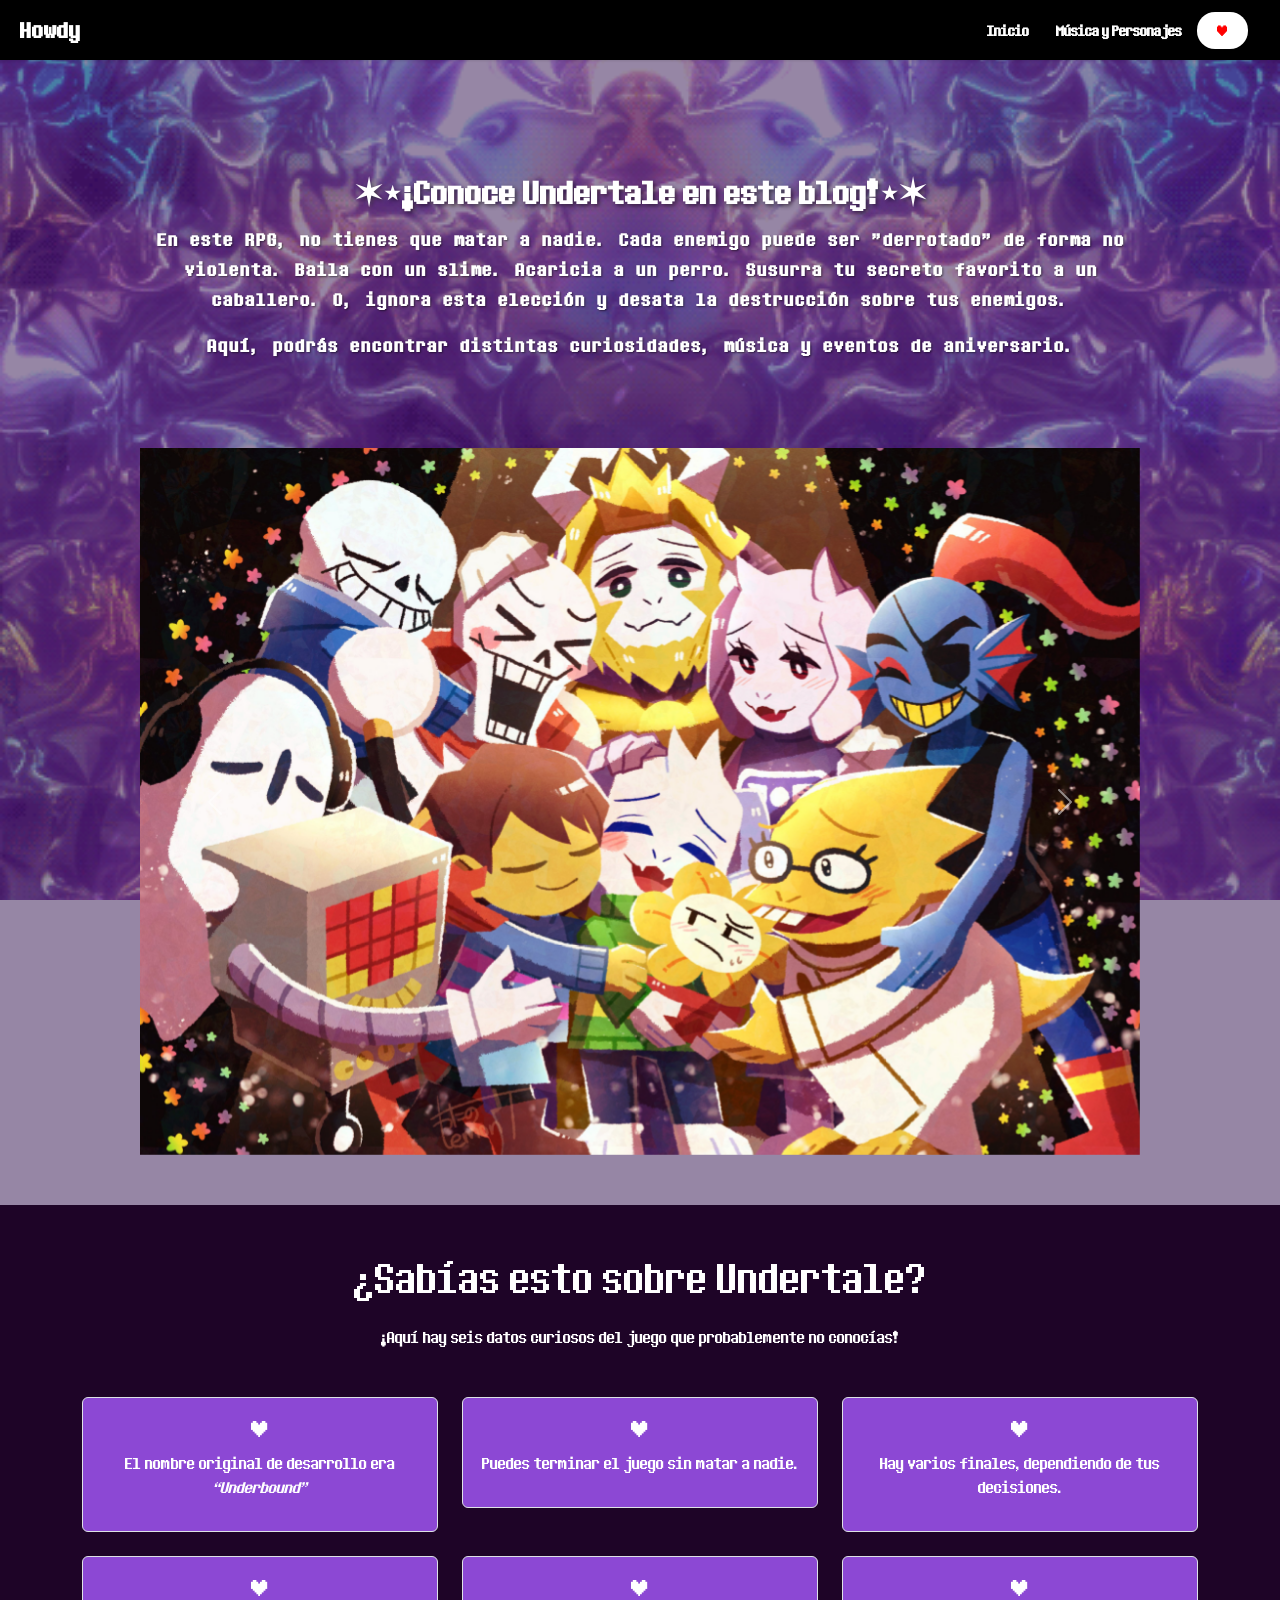
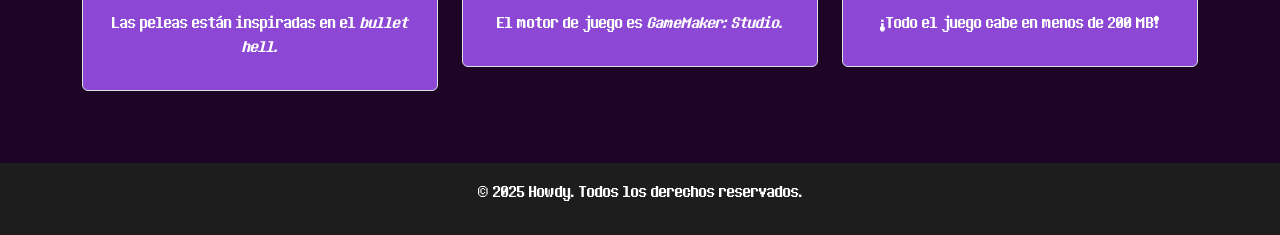
<file: index.html>
<!DOCTYPE html>
<html lang="es">
<head>
  <meta charset="UTF-8" />
  <meta name="viewport" content="width=device-width, initial-scale=1.0" />
  <title>Undertale│Howdy</title>
  <link rel="preconnect" href="https://fonts.googleapis.com">
  <link rel="preconnect" href="https://fonts.gstatic.com" crossorigin>
  <link href="https://fonts.googleapis.com/css2?family=Raleway:wght@400;700&display=swap" rel="stylesheet">
  <link href="https://cdn.jsdelivr.net/npm/bootstrap@5.3.5/dist/css/bootstrap.min.css" rel="stylesheet" integrity="sha384-SgOJa3DmI69IUzQ2PVdRZhwQ+dy64/BUtbMJw1MZ8t5HZApcHrRKUc4W0kG879m7" crossorigin="anonymous">
  <link rel="stylesheet" href="style.css" />
  <meta property="og:title" content="Howdy">
  <meta property="og:description" content="E E EE E E">
  <meta property="og:image" content="https://i.pinimg.com/736x/bf/86/0a/bf860a658e86b2f17a17eed55a2619b8.jpg">
  <meta property="og:url" content="https://karen-mii.github.io/com/">
  <meta name="twitter:card" content="summary_large_image">
</head>
<body>
  <header>
    <nav class="navbar">
      <a href="#" class="howdy">Howdy</a>
      <div class="bloque"> 
        <div class="ls">
          <a href="index.html">Inicio</a>
          <a href="páginas/música.html">Música y Personajes</a>
          <a class="buttonsing" href="páginas/contacto.html">❤︎</a>
        </div>
      </div>
    </nav>
  </header>
  <nav> 
    <a href="index.html">Inicio</a> 
    <a href="música.html">Musica y Personajes</a> 
    <a href="contacto.html">Registrate</a>
  </nav>
  <main style="background-image: url('img/universe_.gif'); background-size: cover; background-position: center; background-attachment: fixed;">
    <section class="hero" style="background-color: rgba(39, 6, 70, 0.484);">
      <div class="hero1">
        <div class="textoinicio text-center p-4 text-white">
          <h1 style="text-shadow: 2px 2px 4px rgba(0,0,0,0.5);"><strong>✶⋆¡Conoce Undertale en este blog!⋆✶</strong></h1>
          <p style="text-shadow: 1px 1px 2px rgba(0,0,0,0.5);">En este RPG, no tienes que matar a nadie. Cada enemigo puede ser "derrotado" de forma no violenta. Baila con un slime. Acaricia a un perro. Susurra tu secreto favorito a un caballero. O, ignora esta elección y desata la destrucción sobre tus enemigos.</p>
          <p style="text-shadow: 1px 1px 2px rgba(0,0,0,0.5);">Aquí, podrás encontrar distintas curiosidades, música y eventos de aniversario.</p>
        </div>
        <div class="container mt-5">
          <div class="carousel slide" id="carouselExampleRide" data-bs-ride="carousel">
            <div class="carousel-inner">
              <div class="carousel-item active"><img src="img/characters.jpg" class="d-block w-100" alt="Personajes de Undertale"></div>
              <div class="carousel-item"><img src="img/frisk.jpg" class="d-block w-100" alt="Frisk"></div>
              <div class="carousel-item"><img src="img/toriel.jpg" class="d-block w-100" alt="Toriel"></div>
              <div class="carousel-item"><img src="img/napstablook.jpg" class="d-block w-100" alt="Napstablook"></div>
              <div class="carousel-item"><img src="img/sans.jpg" class="d-block w-100" alt="sans"></div>
              <div class="carousel-item"><img src="img/papyrus.jpg" class="d-block w-100" alt="Papyrus"></div>
              <div class="carousel-item"><img src="img/undyne.jpg" class="d-block w-100" alt="Undyne"></div>
              <div class="carousel-item"><img src="img/alphys.jpg" class="d-block w-100" alt="Alphys"></div>
              <div class="carousel-item"><img src="img/mettaton.jpg" class="d-block w-100" alt="Mettaton"></div>
              <div class="carousel-item"><img src="img/asgore.jpg" class="d-block w-100" alt="Asgore"></div>
              <div class="carousel-item"><img src="img/asriel.jpg" class="d-block w-100" alt="Asriel"></div>
            </div>
            <button class="carousel-control-prev" type="button" data-bs-target="#carouselExampleRide" data-bs-slide="prev">
              <span class="carousel-control-prev-icon" aria-hidden="true"></span>
              <span class="visually-hidden">Anterior</span>
            </button>
            <button class="carousel-control-next" type="button" data-bs-target="#carouselExampleRide" data-bs-slide="next">
              <span class="carousel-control-next-icon" aria-hidden="true"></span>
              <span class="visually-hidden">Siguiente</span>
            </button>
          </div>
        </div>
      </div>
    </section>
  </main>
  <section class="py-5" id="extra" style="background-image: url('../img/ruines.png'); background-size: cover; background-position: center; background-attachment: fixed; background-blend-mode: overlay; background-color: #1e0427;">
    <div class="container text-center text-white">
      <h1 class="mb-4">¿Sabías esto sobre Undertale?</h1>
      <p class="mb-5">¡Aquí hay seis datos curiosos del juego que probablemente no conocías!</p>
      <div class="row">
        <div class="col-md-4 mb-4">
          <div class="p-3 border rounded" style="background-color: rgb(140, 72, 212);">
            <h4>❤︎</h4>
            <p>El nombre original de desarrollo era <i>“Underbound”</i></p>
          </div>
        </div>
        <div class="col-md-4 mb-4">
          <div class="p-3 border rounded" style="background-color: rgb(140, 72, 212);">
            <h4>❤︎</h4>
            <p>Puedes terminar el juego sin matar a nadie.</p>
          </div>
        </div>
        <div class="col-md-4 mb-4">
          <div class="p-3 border rounded" style="background-color: rgb(140, 72, 212);">
            <h4>❤︎</h4>
            <p>Hay varios finales, dependiendo de tus decisiones.</p>
          </div>
        </div>
        <div class="col-md-4 mb-4">
          <div class="p-3 border rounded" style="background-color: rgb(140, 72, 212);">
            <h4>❤︎</h4>
            <p>Las peleas están inspiradas en el <i>bullet hell.</i></p>
          </div>
        </div>
        <div class="col-md-4 mb-4">
          <div class="p-3 border rounded" style="background-color: rgb(140, 72, 212);">
            <h4>❤︎</h4>
            <p>El motor de juego es <i>GameMaker: Studio.</i></p>
          </div>
        </div>
        <div class="col-md-4 mb-4">
          <div class="p-3 border rounded" style="background-color: rgb(140, 72, 212);">
            <h4>❤︎</h4>
            <p>¡Todo el juego cabe en menos de 200 MB!</p>
          </div>
        </div>
      </div>
    </div>
  </section>
  <footer class="text-center py-3" style="background-color: #1d1d1d; color: white;">
    <p>&copy; 2025 Howdy. Todos los derechos reservados.</p>
  </footer>
  <script src="https://cdn.jsdelivr.net/npm/bootstrap@5.3.5/dist/js/bootstrap.bundle.min.js" integrity="sha384-k6d4wzSIapyDyv1kpU366/PK5hCdSbCRGRCMv+eplOQJWyd1fbcAu9OCUj5zNLiq" crossorigin="anonymous"></script>
</body>
</html>
</file>
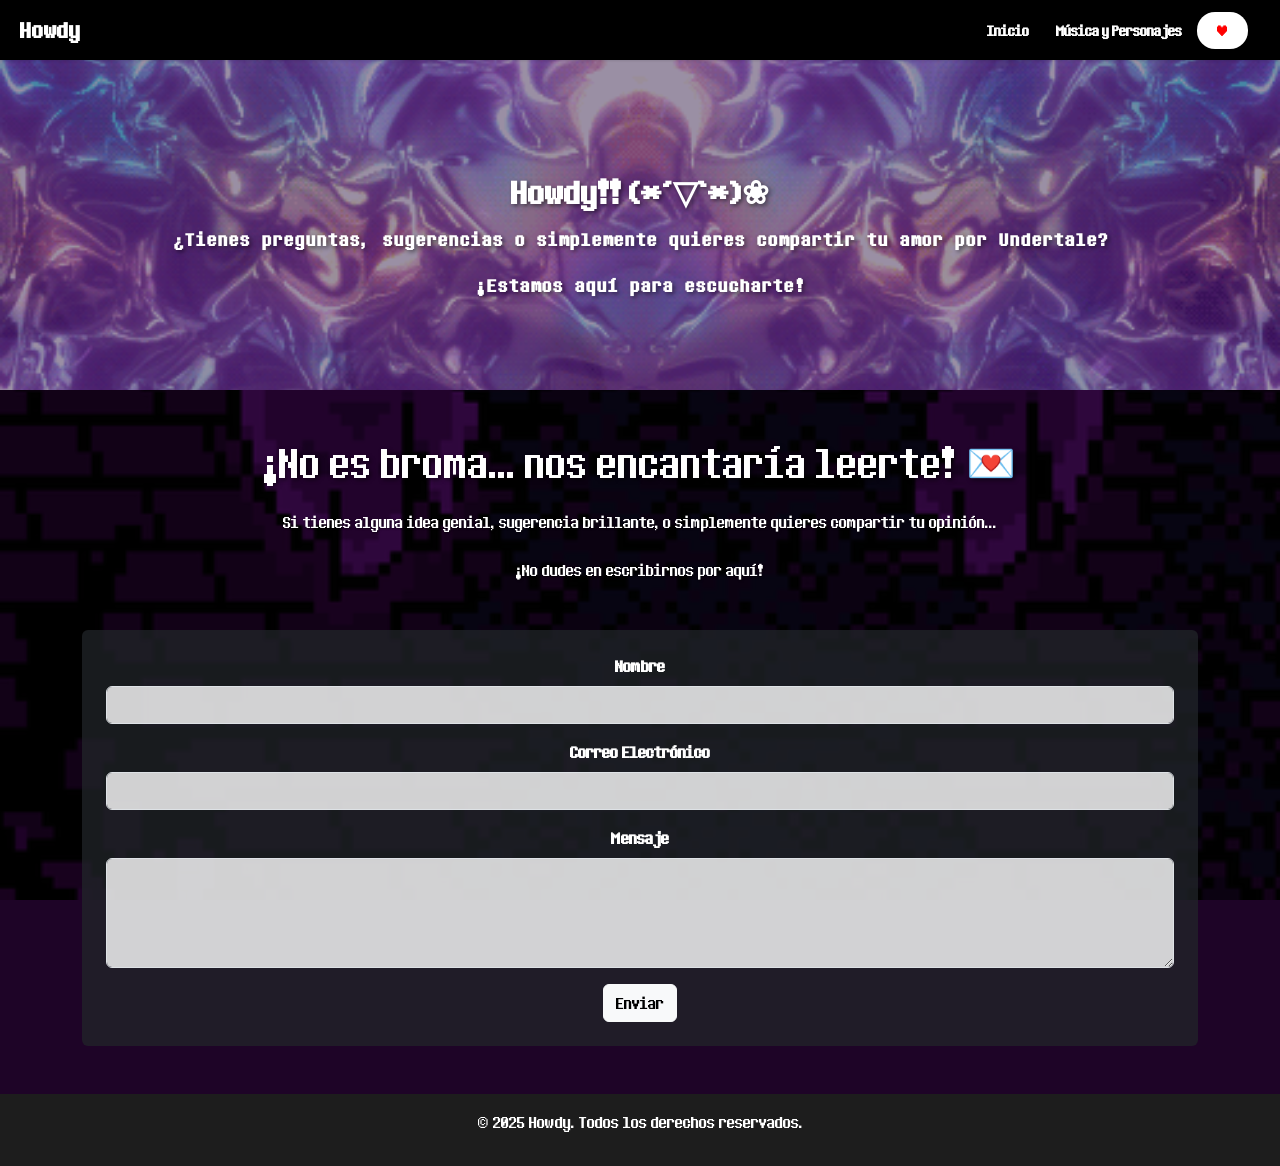
<file: contacto.html>
<!DOCTYPE html>
<html lang="es">
<head>
  <meta charset="UTF-8" />
  <meta name="viewport" content="width=device-width, initial-scale=1.0" />
  <title>Contacto│Howdy</title>
  <link rel="preconnect" href="https://fonts.googleapis.com">
  <link rel="preconnect" href="https://fonts.gstatic.com" crossorigin>
  <link href="https://fonts.googleapis.com/css2?family=Raleway:wght@400;700&display=swap" rel="stylesheet">
  <link href="https://cdn.jsdelivr.net/npm/bootstrap@5.3.5/dist/css/bootstrap.min.css" rel="stylesheet" integrity="sha384-SgOJa3DmI69IUzQ2PVdRZhwQ+dy64/BUtbMJw1MZ8t5HZApcHrRKUc4W0kG879m7" crossorigin="anonymous">
  <link rel="stylesheet" href="../style.css" />
  <meta property="og:title" content="Howdy">
  <meta property="og:description" content="Contáctanos sobre Undertale">
  <meta property="og:image" content="https://i.pinimg.com/736x/bf/86/0a/bf860a658e86b2f17a17eed55a2619b8.jpg">
  <meta property="og:url" content="https://karen-mii.github.io/com/páginas/contacto.html">
  <meta name="twitter:card" content="summary_large_image">
</head>
<body>
  <header>
    <nav class="navbar">
      <a href="../index.html" class="howdy">Howdy</a>
      <div class="bloque"> 
        <div class="ls">
          <a href="../index.html">Inicio</a>
          <a href="música.html">Música y Personajes</a>
          <a class="buttonsing" href="contacto.html">❤︎</a>
        </div>
      </div>
    </nav>
  </header>
  <nav> 
    <a href="../index.html">Inicio</a> 
    <a href="música.html">Musica y Personajes</a> 
    <a href="contacto.html">Registrate</a>
  </nav>
  <main style="background-image: url('../img/universe_.gif'); background-size: cover; background-position: center; background-attachment: fixed;">
    <section class="hero" style="background-color: rgba(30, 5, 53, 0.448);">
      <div class="hero1">
        <div class="textoinicio text-center p-4 text-white" style="text-shadow: 2px 2px 4px rgba(0,0,0,0.5);">
          <h1><strong>Howdy!! (*´▽`*)❀</strong></h1>
          <p>¿Tienes preguntas, sugerencias o simplemente quieres compartir tu amor por Undertale?</p>
          <p>¡Estamos aquí para escucharte!</p>
        </div>
      </div>
    </section>
  </main>
  <section class="contacto py-5" id="contacto" style="background-image: url('../img/ruines.png'); background-size: cover; background-position: center; background-attachment: fixed; background-blend-mode: overlay; background-color: #1e0427;">
    <div class="container text-center text-white">
      <h1 class="mb-4" style="text-shadow: 2px 2px 4px rgba(0,0,0,0.5);">¡No es broma… nos encantaría leerte! 💌</h1>
      <p class="mb-5" style="text-shadow: 1px 1px 2px rgba(0,0,0,0.5);">Si tienes alguna idea genial, sugerencia brillante, o simplemente quieres compartir tu opinión... <br><br> ¡No dudes en escribirnos por aquí!</p>
      <form action="https://formsubmit.co/dakheozzz@gmail.com" method="POST" class="bg-dark bg-opacity-75 p-4 rounded">
        <div class="mb-3">
          <label for="nombre" class="form-label"><strong>Nombre</strong></label>
          <input type="text" name="nombre" class="form-control" id="nombre" required style="background-color: rgba(255,255,255,0.8);">
        </div>
        <div class="mb-3">
          <label for="correo" class="form-label"><strong>Correo Electrónico</strong></label>
          <input type="email" name="correo" class="form-control" id="correo" required style="background-color: rgba(255,255,255,0.8);">
        </div>
        <div class="mb-3">
          <label for="message" class="form-label"><strong>Mensaje</strong></label>
          <textarea name="message" class="form-control" id="message" rows="4" required style="background-color: rgba(255,255,255,0.8);"></textarea>
        </div>
        <input type="hidden" name="_next" value="https://karen-mii.github.io/com/">
        <input type="hidden" name="_captcha" value="false">
        <button type="submit" class="btn btn-light">Enviar</button>
      </form>
    </div>
  </section>
  <footer class="text-center py-3" style="background-color: #1d1d1d; color: white;">
    <p>&copy; 2025 Howdy. Todos los derechos reservados.</p>
  </footer>
  <script src="https://cdn.jsdelivr.net/npm/bootstrap@5.3.5/dist/js/bootstrap.bundle.min.js" integrity="sha384-k6d4wzSIapyDyv1kpU366/PK5hCdSbCRGRCMv+eplOQJWyd1fbcAu9OCUj5zNLiq" crossorigin="anonymous"></script>
</body>
</html>
</file>
<file: style.css>
@font-face {
  font-family: 'DTM-Sans';
  src: url('DTM-Sans.otf') format('opentype');
  font-weight: normal;
  font-style: normal;
}

@font-face {
  font-family: 'DTM-Mono';
  src: url('DTM-Mono.otf') format('opentype');
  font-weight: normal;
  font-style: normal;
}

body {
  font-family: 'DTM-Sans', sans-serif;
  margin: 0;
  padding: 0;
  color: #ffffff;
  background-color: rgb(255, 255, 255);
  overflow-x: hidden;
}

html {
  scroll-behavior: smooth;
}

.navbar {
  position: fixed;
  width: 100%;
  display: flex;
  background-color: #000000;
  height: 60px;
  padding: 0 5px;
  box-shadow: rgb(0, 0, 0, .1) 0px 1px 2px;
  z-index: 2;
  top: 0;
  align-items: center;
}

a.howdy {
  position: absolute;
  display: inline-block;
  text-decoration: none;
  font-weight: 600;
  font-size: 22px;
  color: #ffffff;
  justify-content: center;
  padding-left: 15px;
  cursor: pointer;
}

.bloque {
  position: absolute;
  display: inline-block;
  right: 5px;
  font-weight: 600;
  font-size: 14px;
  align-items: center;
  padding-right: 15px;
}

div.hfp, div.ls {
  display: inline;
  text-decoration: none;
  padding: 12px;
}

.hfp a, .ls a {
  text-decoration: none;
  padding: 12px;
  color: #ffffff;
  cursor: pointer;
}

a.buttonsing {
  background-color: #ffffff;
  border-radius: 18px;
  padding: 10px 20px;
  color: red;
  box-shadow: rgba(0, 0, 0, 0.099) 0px 2px 4px;
  font-weight: 700;
  cursor: pointer;
}

.hfp a:hover, .ls a:hover {
  opacity: 50%;
  transition: 0.3s ease-in;
}

a.buttonsing:hover {
  opacity: 100%;
  transition: box-shadow opacity 0.2s ease-in-out;
  box-shadow: rgba(0, 0, 0, 0.25) 0px 2px 4px;
}

.hero {
  background: rgba(39, 6, 70, 0.7);
  color: white;
  padding-top: 100px;
  padding-bottom: 50px;
  overflow: hidden;
  position: relative;
}

.hero1 {
  margin: 0 10%;
}

.textoinicio {
  text-align: center;
  font-size: 1.5em;
  margin-top: 20px;
  color: #ffffff;
}

.textoinicio h1 {
  font-family: 'DTM-Sans', sans-serif; 
  font-size: 32px;
  line-height: 48px;
}

.textoinicio p {
  font-family: 'DTM-Mono', monospace; 
  font-size: 18px;
  font-weight: 600;
  line-height: 30px;
}

.buttonenv {
  background-color: #ffffff;
  border-radius: 18px;
  padding: 10px 20px;
  box-shadow: rgba(0, 0, 0, 0.099) 0px 2px 4px;
  font-weight: 700;
  cursor: pointer;
  border: none;
  margin-top: 15px;
}

.buttonenv:hover {
  opacity: 100%;
  transition: box-shadow opacity 0.2s ease-in-out;
  box-shadow: rgba(0, 0, 0, 0.25) 0px 2px 4px;
}

.heart-image {
  width: 150px;
  height: 150px;
  object-fit: cover;
  clip-path: path("M75 30 C75 15, 100 0, 125 25 C150 50, 125 90, 75 130 C25 90, 0 50, 25 25 C50 0, 75 15, 75 30 Z");
  transition: transform 0.3s ease;
  box-shadow: 0 5px 15px rgba(0,0,0,0.3);
}

.swiper-slide {
  display: flex;
  justify-content: center;
  align-items: center;
}

.heromusica {
  background: url('../img/stars.gif') center/cover no-repeat;
  min-height: 100vh;
  display: flex;
  align-items: center;
  justify-content: center;
  padding: 20px;
}

.gallery-item:hover {
  transform: translateY(-10px) scale(1.03);
  box-shadow: 0 15px 30px rgba(0,0,0,0.5);
}

.gallery-item:hover img {
  transform: scale(1.1);
}

.gallery-item:hover .gallery-overlay {
  transform: translateY(0);
}

.gallery-overlay h3 {
  color: #9370D8;
  font-size: 1.5rem;
  margin-bottom: 8px;
}
</file>
